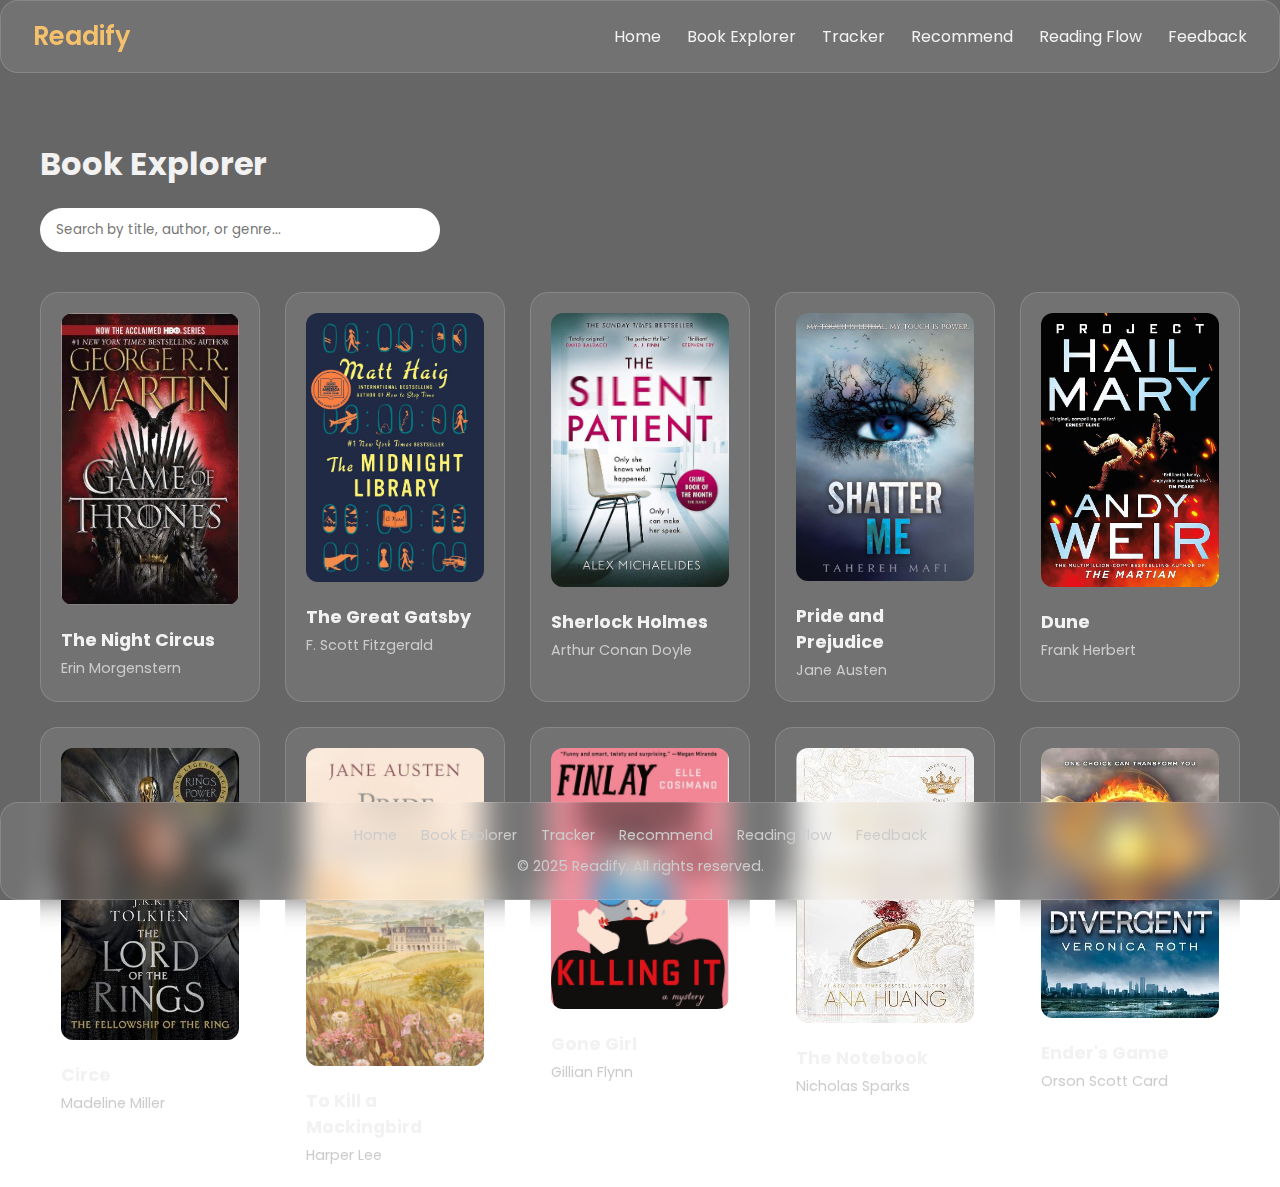
<file: explore.html>
<!DOCTYPE html>
<html lang="en">
<head>
  <meta charset="UTF-8">
  <title>Readify | Book Explorer</title>

  <meta name="viewport" content="width=device-width, initial-scale=1.0">
  <meta name="description" content="Explore books, read synopses, and discover your next read.">

  
  <link rel="preconnect" href="https://fonts.googleapis.com">
  <link rel="preconnect" href="https://fonts.gstatic.com" crossorigin>
  <link href="https://fonts.googleapis.com/css2?family=Poppins:wght@300;400;600&display=swap" rel="stylesheet">

  
  <link rel="stylesheet" href="styles/explore2.css">
</head>

<body>

  <header class="navbar glass">
    <h1 class="logo">Readify</h1>

    <nav id="navLinks">
  <a href="index.html">Home</a>
  <a href="explore.html">Book Explorer</a>
  <a href="tracker2.html">Tracker</a>
  <a href="recommend.html">Recommend</a>
  <a href="reading.html">Reading Flow</a>
  <a href="feedback.html">Feedback</a>
</nav>


    <button class="menu-toggle" id="menuToggle">☰</button>
  </header>

  <main class="explore-container">

    <h2 class="page-title">Book Explorer</h2>

    <input
      type="text"
      id="searchInput"
      placeholder="Search by title, author, or genre..."
      class="search-box"
    >

    
    <div id="bookGrid" class="book-grid"></div>

  </main>

  
  <div id="bookModal" class="modal hidden">
    <div class="modal-content glass">

      <span class="close-btn" onclick="closeModal()">×</span>

      <h3 id="modalTitle">Book Title</h3>
      <p id="modalSynopsis"></p>

      <h4>Prequels / Sequels</h4>
      <ul id="modalSeries"></ul>

      <h4>Ratings</h4>
      <table class="ratings-table">
        <tr>
          <th>Source</th>
          <th>Rating</th>
        </tr>
        <tbody id="modalRatings"></tbody>
      </table>

    </div>
  </div>

  
  <footer class="footer glass">
    <div class="footer-nav">
      <a href="index.html">Home</a>
      <a href="explore.html">Book Explorer</a>
      <a href="tracker2.html">Tracker</a>
      <a href="recommend.html">Recommend</a>
      <a href="reading.html">Reading Flow</a>
      <a href="feedback.html">Feedback</a>
    </div>
    <p>© 2025 Readify. All rights reserved.</p>
  </footer>

  
  <script src="Scripts/hamburgermenu.js"></script>
  <script src="Scripts/explore.js"></script>

</body>
</html>
</file>
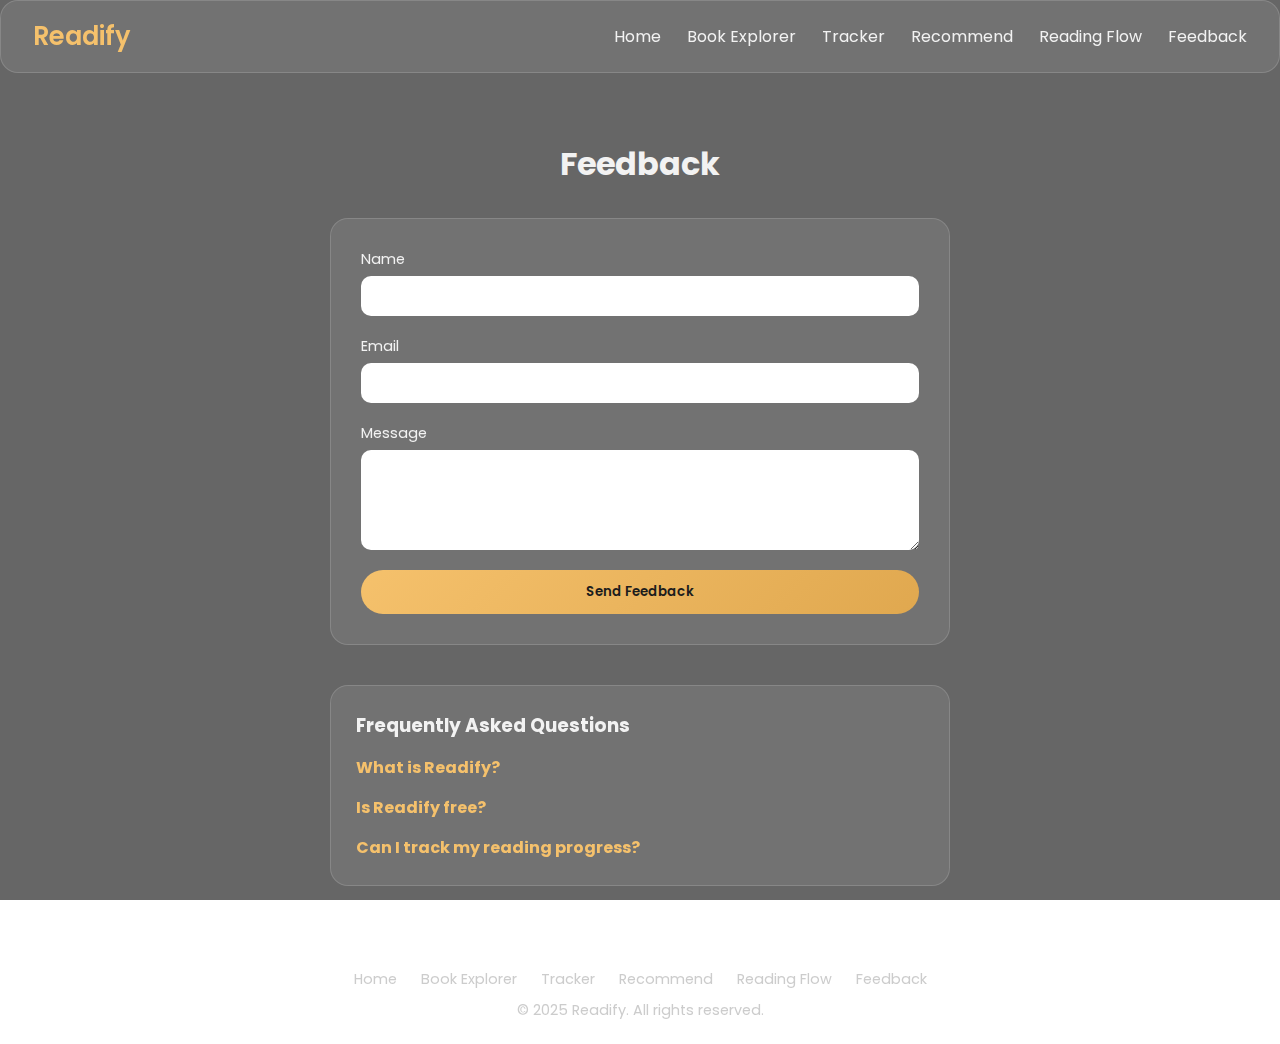
<file: feedback.html>
<!DOCTYPE html>
<html lang="en">
<head>
  <meta charset="UTF-8">
  <title>Readify | Feedback</title>

  <meta name="viewport" content="width=device-width, initial-scale=1.0">
  <meta name="description" content="Send feedback and read frequently asked questions.">

  <link rel="preconnect" href="https://fonts.googleapis.com">
  <link rel="preconnect" href="https://fonts.gstatic.com" crossorigin>
  <link href="https://fonts.googleapis.com/css2?family=Poppins:wght@300;400;600&display=swap" rel="stylesheet">

  
  <link rel="stylesheet" href="styles/feedback.css">
</head>

<body>

  
  <header class="navbar glass">
    <h1 class="logo">Readify</h1>

    <nav id="navLinks">
  <a href="index1.html">Home</a>
  <a href="explore.html">Book Explorer</a>
  <a href="tracker2.html">Tracker</a>
  <a href="recommend.html">Recommend</a>
  <a href="reading.html">Reading Flow</a>
  <a href="feedback.html">Feedback</a>
</nav>


    <button class="menu-toggle" id="menuToggle">☰</button>
  </header>

  
  <main class="feedback-container">

    <h2 class="page-title">Feedback</h2>

    
    <form id="feedbackForm" class="feedback-form glass">

      <label>
        Name
        <input type="text" id="name" required>
      </label>

      <label>
        Email
        <input type="email" id="email" required>
      </label>

      <label>
        Message
        <textarea id="message" required></textarea>
      </label>

      <button type="submit">Send Feedback</button>
    </form>

    
    <section class="faq-section glass">
      <h3>Frequently Asked Questions</h3>

      <div class="faq-item">
        <h4 class="faq-question">What is Readify?</h4>
        <p class="faq-answer">
          Readify is a platform that encourages reading through discovery and tracking tools.
        </p>
      </div>

      <div class="faq-item">
        <h4 class="faq-question">Is Readify free?</h4>
        <p class="faq-answer">
          Yes, Readify is completely free to use.
        </p>
      </div>

      <div class="faq-item">
        <h4 class="faq-question">Can I track my reading progress?</h4>
        <p class="faq-answer">
          Yes, you can track reading progress and completed books.
        </p>
      </div>

    </section>

  </main>

  
  <footer class="footer glass">
    <div class="footer-nav">
      <a href="index.html">Home</a>
      <a href="explore.html">Book Explorer</a>
      <a href="tracker2.html">Tracker</a>
      <a href="recommend.html">Recommend</a>
      <a href="reading.html">Reading Flow</a>
      <a href="feedback.html">Feedback</a>
    </div>
    <p>© 2025 Readify. All rights reserved.</p>
  </footer>

  
  <script src="Scripts/hamburgermenu.js"></script>
  <script src="Scripts/feedback.js"></script>

</body>
</html>
</file>
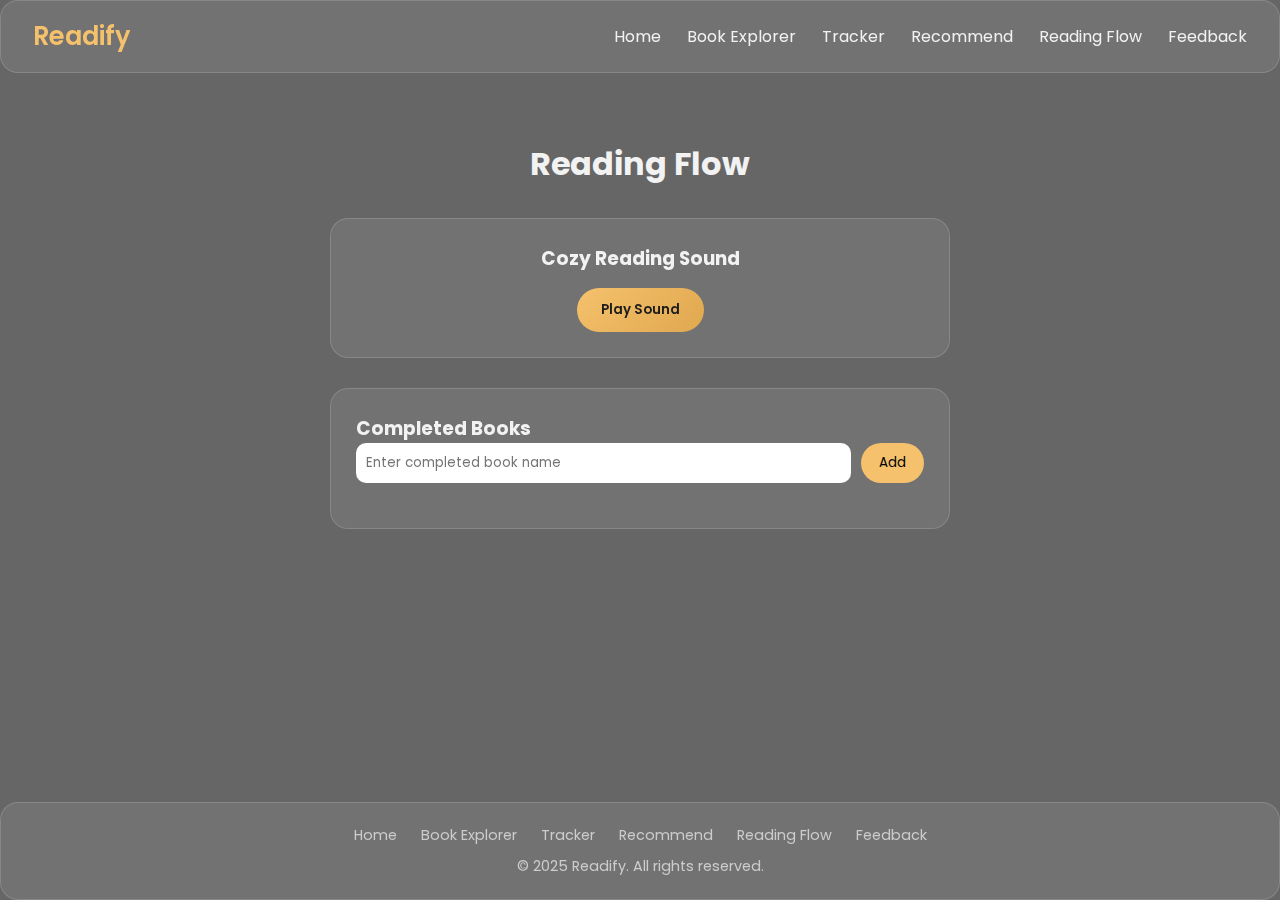
<file: reading.html>
<!DOCTYPE html>
<html lang="en">
<head>
  <meta charset="UTF-8">
  <title>Readify | Reading Flow</title>

  <meta name="viewport" content="width=device-width, initial-scale=1.0">
  <meta name="description" content="Enjoy a calm reading flow with ambient sounds and track completed books.">

  
  <link rel="preconnect" href="https://fonts.googleapis.com">
  <link rel="preconnect" href="https://fonts.gstatic.com" crossorigin>
  <link href="https://fonts.googleapis.com/css2?family=Poppins:wght@300;400;600&display=swap" rel="stylesheet">

  
  <link rel="stylesheet" href="styles/reading.css">
</head>

<body>

  
  <header class="navbar glass">
    <h1 class="logo">Readify</h1>

    <nav id="navLinks">
  <a href="index.html">Home</a>
  <a href="explore.html">Book Explorer</a>
  <a href="tracker2.html">Tracker</a>
  <a href="recommend.html">Recommend</a>
  <a href="reading.html">Reading Flow</a>
  <a href="feedback.html">Feedback</a>
</nav>


    <button class="menu-toggle" id="menuToggle">☰</button>
  </header>

  
  <main class="reading-container">

    <h2 class="page-title">Reading Flow</h2>

    
    <section class="sound-section glass">
      <h3>Cozy Reading Sound</h3>
      <button id="soundBtn">Play Sound</button>
      <audio id="ambientSound" loop>
        
        <source src="https://actions.google.com/sounds/v1/weather/rain_heavy_loud.ogg" type="audio/ogg">
        
        <source src="https://assets.mixkit.co/sfx/preview/mixkit-light-rain-loop-1653.mp3" type="audio/mpeg">
        Your browser does not support the audio element.
      </audio>
    </section>

    
    <section class="completed-section glass">
      <h3>Completed Books</h3>

      <form id="completedForm">
        <input
          type="text"
          id="bookName"
          placeholder="Enter completed book name"
          required
        >
        <button type="submit">Add</button>
      </form>

      <ul id="completedList"></ul>
    </section>

  </main>

  
  <footer class="footer glass">
    <div class="footer-nav">
      <a href="index.html">Home</a>
      <a href="explore.html">Book Explorer</a>
      <a href="tracker2.html">Tracker</a>
      <a href="recommend.html">Recommend</a>
      <a href="reading.html">Reading Flow</a>
      <a href="feedback.html">Feedback</a>
    </div>
    <p>© 2025 Readify. All rights reserved.</p>
  </footer>

  
  <script src="Scripts/hamburgermenu.js"></script>
  <script src="Scripts/reading.js"></script>

</body>
</html>
</file>
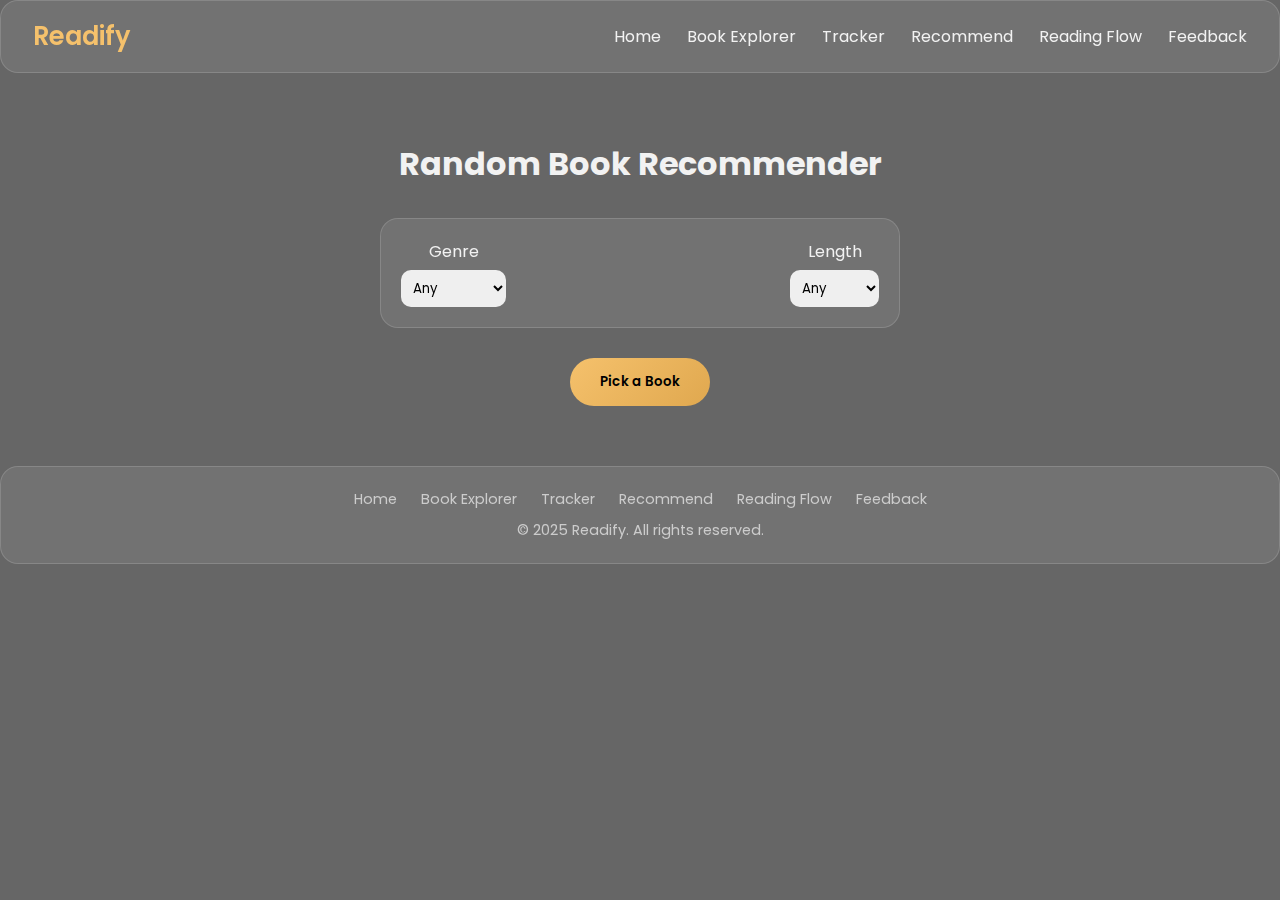
<file: recommend.html>
<!DOCTYPE html>
<html lang="en">
<head>
  <meta charset="UTF-8">
  <title>Readify | Random Book Recommender</title>

  <meta name="viewport" content="width=device-width, initial-scale=1.0">
  <meta name="description" content="Get random book recommendations and save them to your reading list.">

  
  <link rel="preconnect" href="https://fonts.googleapis.com">
  <link rel="preconnect" href="https://fonts.gstatic.com" crossorigin>
  <link href="https://fonts.googleapis.com/css2?family=Poppins:wght@300;400;600&display=swap" rel="stylesheet">

  
  <link rel="stylesheet" href="styles/recommend.css">
</head>

<body>

  
  <header class="navbar glass">
    <h1 class="logo">Readify</h1>

    <nav id="navLinks">
      <a href="index.html">Home</a>
      <a href="explore.html">Book Explorer</a>
      <a href="tracker2.html">Tracker</a>
      <a href="recommend.html">Recommend</a>
      <a href="reading.html">Reading Flow</a>
      <a href="feedback.html">Feedback</a>
    </nav>

    <button class="menu-toggle" id="menuToggle">☰</button>
  </header>

  
  <main class="recommend-container">

    <h2 class="page-title">Random Book Recommender</h2>

    
    <div class="filters glass">
      <label>
        Genre
        <select id="genreSelect">
          <option value="all">Any</option>
          <option value="Fantasy">Fantasy</option>
          <option value="Dystopian">Dystopian</option>
          <option value="Sci-Fi">Sci-Fi</option>
          <option value="Mystery">Mystery</option>
          <option value="Romance">Romance</option>
          <option value="Fiction">Fiction</option>
        </select>
      </label>

      <label>
        Length
        <select id="lengthSelect">
          <option value="all">Any</option>
          <option value="short">Short</option>
          <option value="medium">Medium</option>
          <option value="long">Long</option>
        </select>
      </label>
    </div>

    
    <div id="resultCard" class="result-card glass hidden">
      <h3 id="bookTitle">Recommend Book</h3>
      <p id="bookAuthor"></p>
      <p id="bookGenre"></p>

      <button id="saveBtn">Save to Reading List</button>
    </div>

    
    <button id="pickBtn" class="pick-btn">Pick a Book</button>

  </main>

  
  <footer class="footer glass">
    <div class="footer-nav">
      <a href="index.html">Home</a>
      <a href="explore.html">Book Explorer</a>
      <a href="tracker2.html">Tracker</a>
      <a href="recommend.html">Recommend</a>
      <a href="reading.html">Reading Flow</a>
      <a href="feedback.html">Feedback</a>
    </div>
    <p>© 2025 Readify. All rights reserved.</p>
  </footer>

  
  <script src="Scripts/hamburgermenu.js"></script>
  <script src="Scripts/recommend.js"></script>

</body>
</html>
</file>
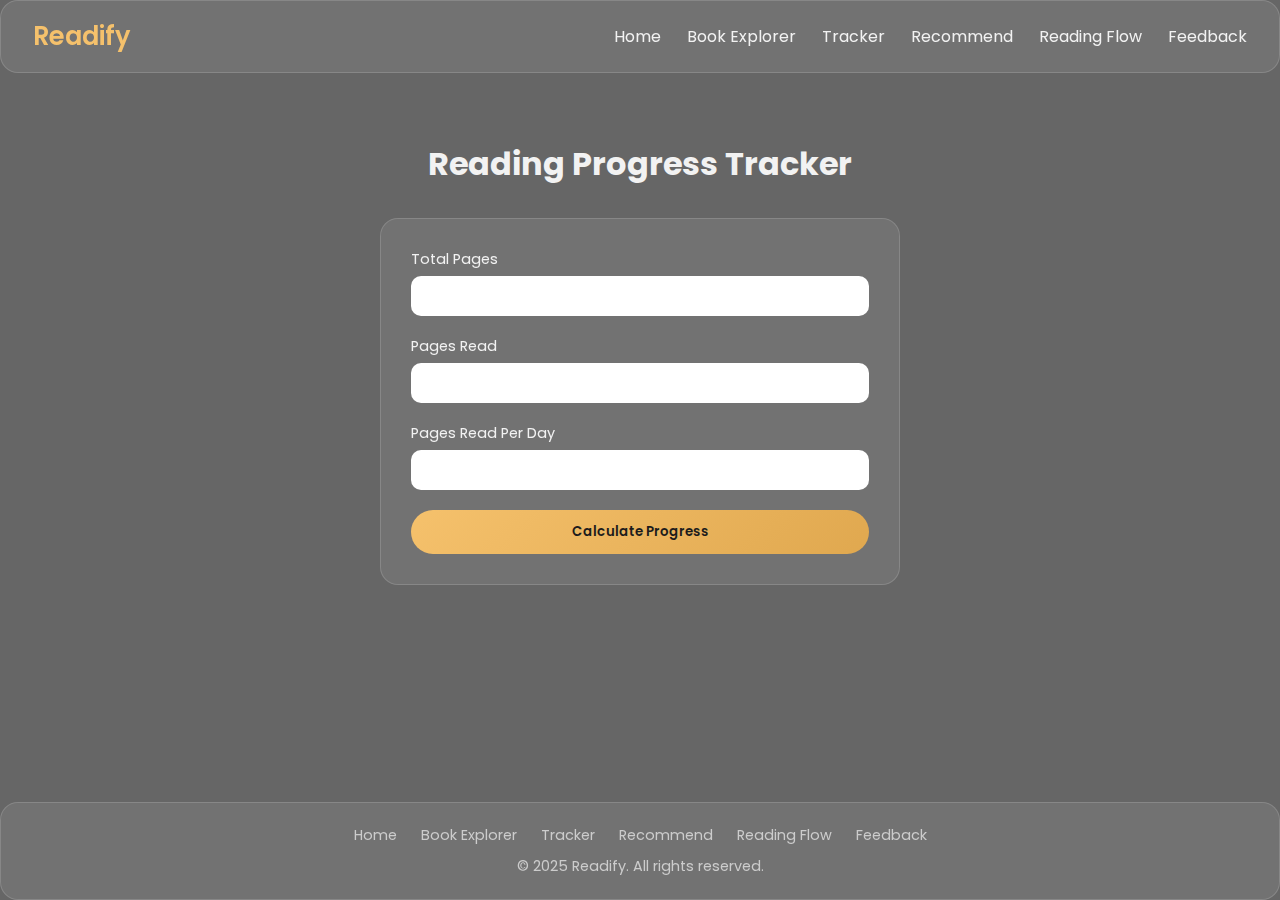
<file: tracker2.html>
<!DOCTYPE html>
<html lang="en">
<head>
  <meta charset="UTF-8">
  <title>Readify | Reading Progress Tracker</title>

  <meta name="viewport" content="width=device-width, initial-scale=1.0">
  <meta name="description" content="Track your reading progress and estimate completion time.">

  
  <link rel="preconnect" href="https://fonts.googleapis.com">
  <link rel="preconnect" href="https://fonts.gstatic.com" crossorigin>
  <link href="https://fonts.googleapis.com/css2?family=Poppins:wght@300;400;600&display=swap" rel="stylesheet">

  
  <link rel="stylesheet" href="styles/tracker2.css">
</head>

<body>


  <header class="navbar glass">
    <h1 class="logo">Readify</h1>

    <nav id="navLinks">
  <a href="index.html">Home</a>
  <a href="explore.html">Book Explorer</a>
  <a href="tracker2.html">Tracker</a>
  <a href="recommend.html">Recommend</a>
  <a href="reading.html">Reading Flow</a>
  <a href="feedback.html">Feedback</a>
</nav>


    <button class="menu-toggle" id="menuToggle">☰</button>
  </header>

  
  <main class="tracker-container">

    <h2 class="page-title">Reading Progress Tracker</h2>

    <form id="trackerForm" class="tracker-form glass">

      <label>
        Total Pages
        <input type="number" id="totalPages" required>
      </label>

      <label>
        Pages Read
        <input type="number" id="pagesRead" required>
      </label>

      <label>
        Pages Read Per Day
        <input type="number" id="pagesPerDay" required>
      </label>

      <button type="submit">Calculate Progress</button>

    </form>

  
    <div id="resultBox" class="result-box glass hidden">
      <p id="progressText"></p>

      <div class="progress-bar">
        <div id="progressFill"></div>
      </div>
    </div>

  </main>

  
  <footer class="footer glass">
    <div class="footer-nav">
      <a href="index.html">Home</a>
      <a href="explore.html">Book Explorer</a>
      <a href="tracker2.html">Tracker</a>
      <a href="recommend.html">Recommend</a>
      <a href="reading.html">Reading Flow</a>
      <a href="feedback.html">Feedback</a>
    </div>
    <p>© 2025 Readify. All rights reserved.</p>
  </footer>

  
  <script src="Scripts/hamburgermenu.js"></script>
  <script src="Scripts/tracker.js"></script>

</body>
</html>
</file>
<file: styles/explore2.css>
* {
  margin: 0;
  padding: 0;
  box-sizing: border-box;
  font-family: 'Poppins', sans-serif;
}

body {
  min-height: 100vh;
  background: linear-gradient(rgba(0, 0, 0, 0.6), rgba(0, 0, 0, 0.6)), url('https://images.unsplash.com/photo-1481627834876-b7833e8f5570?ixlib=rb-1.2.1&auto=format&fit=crop&w=1950&q=80');
  background-size: cover;
  background-position: center;
  background-attachment: fixed;
  color: #f2f2f2;
}


.glass {
  background: rgba(255, 255, 255, 0.08);
  backdrop-filter: blur(14px);
  -webkit-backdrop-filter: blur(14px);
  border-radius: 18px;
  border: 1px solid rgba(255, 255, 255, 0.15);
}


.navbar {
  width: 100%;
  padding: 16px 32px;
  position: fixed;
  top: 0;
  left: 0;
  z-index: 1000;

  display: flex;
  align-items: center;
  justify-content: space-between;
}

.logo {
  font-size: 1.6rem;
  font-weight: 600;
  color: #f5c16c;
}

nav {
  display: flex;
  gap: 26px;
}

nav a {
  text-decoration: none;
  color: #f2f2f2;
}

.explore-container {
  padding-top: 140px;
  padding-left: 40px;
  padding-right: 40px;
}

.page-title {
  font-size: 2rem;
  margin-bottom: 20px;
}


.search-box {
  width: 100%;
  max-width: 400px;
  padding: 12px 16px;
  border-radius: 25px;
  border: none;
  outline: none;
  margin-bottom: 40px;
}


.book-grid {
  display: grid;
  grid-template-columns: repeat(auto-fit, minmax(220px, 1fr));
  gap: 25px;
}


.book-card {
  padding: 20px;
  cursor: pointer;
  transition: transform 0.3s ease;
}

.book-card:hover {
  transform: translateY(-6px);
}

.book-card img {
  width: 100%;
  border-radius: 12px;
  margin-bottom: 15px;
}

.book-card h3 {
  font-size: 1.1rem;
  margin-bottom: 5px;
}

.book-card p {
  font-size: 0.9rem;
  color: #cccccc;
}


.modal {
  position: fixed;
  top: 0;
  left: 0;
  width: 100%;
  height: 100%;
  background: rgba(0, 0, 0, 0.7);

  display: flex;
  align-items: center;
  justify-content: center;
}

.hidden {
  display: none;
}

.modal-content {
  max-width: 500px;
  width: 90%;
  padding: 30px;
}

.close-btn {
  float: right;
  font-size: 1.5rem;
  cursor: pointer;
}


.ratings-table {
  width: 100%;
  margin-top: 10px;
  border-collapse: collapse;
}

.ratings-table th,
.ratings-table td {
  border: 1px solid rgba(255, 255, 255, 0.2);
  padding: 8px;
  text-align: left;
}

.ratings-table th {
  background: rgba(255, 255, 255, 0.1);
}


@media (max-width: 768px) {
  nav {
    display: none;
  }

  .explore-container {
    padding-left: 20px;
    padding-right: 20px;
  }
}


.footer {
  position: fixed;
  bottom: 0;
  width: 100%;
  text-align: center;
  padding: 22px;
  margin-top: 60px;
  font-size: 0.9rem;
  color: #cccccc;
}

.footer-nav {
  margin-bottom: 10px;
}

.footer-nav a {
  margin: 0 10px;
  color: #ccc;
  text-decoration: none;
  font-size: 0.9rem;
  transition: color 0.3s ease;
}

.footer-nav a:hover {
  color: #f5c16c;
}

/* Hamburger menu */
.menu-toggle {
    display: none;
    font-size: 28px;
    background: none;
    border: none;
    color: white;
    cursor: pointer;
}

/* Mobile view */
@media (max-width: 768px) {
    nav {
        display: none;
        flex-direction: column;
        background: rgba(0, 0, 0, 0.9);
        position: absolute;
        top: 70px;
        left: 0;
        width: 100%;
        text-align: center;
        padding: 20px 0;
    }

    nav a {
        padding: 10px 0;
        font-size: 18px;
    }

    nav.active {
        display: flex;
    }

    .menu-toggle {
        display: block;
    }
}
</file>
<file: styles/feedback.css>
* {
  margin: 0;
  padding: 0;
  box-sizing: border-box;
  font-family: 'Poppins', sans-serif;
}

body {
  min-height: 100vh;
  background: linear-gradient(rgba(0, 0, 0, 0.6), rgba(0, 0, 0, 0.6)), url('https://images.unsplash.com/photo-1481627834876-b7833e8f5570?ixlib=rb-1.2.1&auto=format&fit=crop&w=1950&q=80');
  background-size: cover;
  background-position: center;
  background-attachment: fixed;
  color: #f2f2f2;
}


.glass {
  background: rgba(255, 255, 255, 0.08);
  backdrop-filter: blur(14px);
  -webkit-backdrop-filter: blur(14px);
  border-radius: 18px;
  border: 1px solid rgba(255, 255, 255, 0.15);
}


.navbar {
  width: 100%;
  padding: 16px 32px;
  position: fixed;
  top: 0;
  left: 0;
  z-index: 1000;

  display: flex;
  align-items: center;
  justify-content: space-between;
}

.logo {
  font-size: 1.6rem;
  font-weight: 600;
  color: #f5c16c;
}

nav {
  display: flex;
  gap: 26px;
}

nav a {
  text-decoration: none;
  color: #f2f2f2;
}


.feedback-container {
  padding-top: 140px;
  padding-left: 40px;
  padding-right: 40px;
  max-width: 700px;
  margin: auto;
}

.page-title {
  font-size: 2rem;
  margin-bottom: 30px;
  text-align: center;
}


.feedback-form {
  padding: 30px;
  display: flex;
  flex-direction: column;
  gap: 20px;
  margin-bottom: 40px;
}

.feedback-form label {
  display: flex;
  flex-direction: column;
  font-size: 0.9rem;
}

.feedback-form input,
.feedback-form textarea {
  margin-top: 6px;
  padding: 10px;
  border-radius: 10px;
  border: none;
  outline: none;
}

.feedback-form textarea {
  resize: vertical;
  min-height: 100px;
}

.feedback-form button {
  padding: 12px;
  border-radius: 25px;
  border: none;
  background: linear-gradient(
    135deg,
    #f5c16c,
    #e0a84f
  );
  color: #1c1c1c;
  font-weight: 600;
  cursor: pointer;
}


.faq-section {
  padding: 25px;
}

.faq-item {
  margin-top: 15px;
}

.faq-question {
  cursor: pointer;
  font-size: 1rem;
  color: #f5c16c;
}

.faq-answer {
  display: none;
  margin-top: 8px;
  font-size: 0.9rem;
  color: #cccccc;
}


@media (max-width: 768px) {
  nav {
    display: none;
  }

  .feedback-container {
    padding-left: 20px;
    padding-right: 20px;
  }
}


.footer {
  text-align: center;
  padding: 22px;
  margin-top: 60px;
  font-size: 0.9rem;
  color: #cccccc;
}

.footer-nav {
  margin-bottom: 10px;
}

.footer-nav a {
  margin: 0 10px;
  color: #ccc;
  text-decoration: none;
  font-size: 0.9rem;
  transition: color 0.3s ease;
}

.footer-nav a:hover {
  color: #f5c16c;
}

/* Hamburger menu */
.menu-toggle {
    display: none;
    font-size: 28px;
    background: none;
    border: none;
    color: white;
    cursor: pointer;
}

/* Mobile view */
@media (max-width: 768px) {
    nav {
        display: none;
        flex-direction: column;
        background: rgba(0, 0, 0, 0.9);
        position: absolute;
        top: 70px;
        left: 0;
        width: 100%;
        text-align: center;
        padding: 20px 0;
    }

    nav a {
        padding: 10px 0;
        font-size: 18px;
    }

    nav.active {
        display: flex;
    }

    .menu-toggle {
        display: block;
    }
}
</file>
<file: styles/reading.css>
* {
  margin: 0;
  padding: 0;
  box-sizing: border-box;
  font-family: 'Poppins', sans-serif;
}

body {
  min-height: 100vh;
  background: linear-gradient(rgba(0, 0, 0, 0.6), rgba(0, 0, 0, 0.6)), url('https://images.unsplash.com/photo-1481627834876-b7833e8f5570?ixlib=rb-1.2.1&auto=format&fit=crop&w=1950&q=80');
  background-size: cover;
  background-position: center;
  background-attachment: fixed;
  color: #f2f2f2;
}


.glass {
  background: rgba(255, 255, 255, 0.08);
  backdrop-filter: blur(14px);
  -webkit-backdrop-filter: blur(14px);
  border-radius: 18px;
  border: 1px solid rgba(255, 255, 255, 0.15);
}


.navbar {
  width: 100%;
  padding: 16px 32px;
  position: fixed;
  top: 0;
  left: 0;
  z-index: 1000;

  display: flex;
  align-items: center;
  justify-content: space-between;
}

.logo {
  font-size: 1.6rem;
  font-weight: 600;
  color: #f5c16c;
}

nav {
  display: flex;
  gap: 26px;
}

nav a {
  text-decoration: none;
  color: #f2f2f2;
}


.reading-container {
  padding-top: 140px;
  padding-left: 40px;
  padding-right: 40px;
  max-width: 700px;
  margin: auto;
}

.page-title {
  font-size: 2rem;
  margin-bottom: 30px;
  text-align: center;
}


.sound-section {
  padding: 25px;
  margin-bottom: 30px;
  text-align: center;
}

.sound-section button {
  margin-top: 15px;
  padding: 12px 24px;
  border-radius: 25px;
  border: none;
  background: linear-gradient(
    135deg,
    #f5c16c,
    #e0a84f
  );
  color: #1c1c1c;
  font-weight: 600;
  cursor: pointer;
}


.completed-section {
  padding: 25px;
}

#completedForm {
  display: flex;
  gap: 10px;
  margin-bottom: 20px;
}

#completedForm input {
  flex: 1;
  padding: 10px;
  border-radius: 10px;
  border: none;
  outline: none;
}

#completedForm button {
  padding: 10px 18px;
  border-radius: 20px;
  border: none;
  background: #f5c16c;
  cursor: pointer;
}

#completedList {
  list-style: none;
}

#completedList li {
  padding: 8px 0;
  border-bottom: 1px solid rgba(255, 255, 255, 0.15);
}


@media (max-width: 768px) {
  nav {
    display: none;
  }

  .reading-container {
    padding-left: 20px;
    padding-right: 20px;
  }
}


.footer {
  position: fixed;
  bottom: 0;
  width: 100%;
  text-align: center;
  padding: 22px;
  margin-top: 60px;
  font-size: 0.9rem;
  color: #cccccc;
}

.footer-nav {
  margin-bottom: 10px;
}

.footer-nav a {
  margin: 0 10px;
  color: #ccc;
  text-decoration: none;
  font-size: 0.9rem;
  transition: color 0.3s ease;
}

.footer-nav a:hover {
  color: #f5c16c;
}

/* Hamburger menu */
.menu-toggle {
    display: none;
    font-size: 28px;
    background: none;
    border: none;
    color: white;
    cursor: pointer;
}

/* Mobile view */
@media (max-width: 768px) {
    nav {
        display: none;
        flex-direction: column;
        background: rgba(0, 0, 0, 0.9);
        position: absolute;
        top: 70px;
        left: 0;
        width: 100%;
        text-align: center;
        padding: 20px 0;
    }

    nav a {
        padding: 10px 0;
        font-size: 18px;
    }

    nav.active {
        display: flex;
    }

    .menu-toggle {
        display: block;
    }
}
</file>
<file: styles/recommend.css>
* {
  margin: 0;
  padding: 0;
  box-sizing: border-box;
  font-family: 'Poppins', sans-serif;
}

body {
  min-height: 100vh;
  background: linear-gradient(rgba(0, 0, 0, 0.6), rgba(0, 0, 0, 0.6)), url('https://images.unsplash.com/photo-1481627834876-b7833e8f5570?ixlib=rb-1.2.1&auto=format&fit=crop&w=1950&q=80');
  background-size: cover;
  background-position: center;
  background-attachment: fixed;
  color: #f2f2f2;
}


.glass {
  background: rgba(255, 255, 255, 0.08);
  backdrop-filter: blur(14px);
  -webkit-backdrop-filter: blur(14px);
  border-radius: 18px;
  border: 1px solid rgba(255, 255, 255, 0.15);
}


.navbar {
  width: 100%;
  padding: 16px 32px;
  position: fixed;
  top: 0;
  left: 0;
  z-index: 1000;

  display: flex;
  align-items: center;
  justify-content: space-between;
}

.logo {
  font-size: 1.6rem;
  font-weight: 600;
  color: #f5c16c;
}

nav {
  display: flex;
  gap: 26px;
}

nav a {
  text-decoration: none;
  color: #f2f2f2;
}



.recommend-container {
  padding-top: 140px;
  padding-left: 40px;
  padding-right: 40px;
  max-width: 600px;
  margin: auto;
  text-align: center;
}

.page-title {
  font-size: 2rem;
  margin-bottom: 30px;
}


.filters {
  display: flex;
  justify-content: space-between;
  gap: 20px;
  padding: 20px;
  margin-bottom: 30px;
}

.filters label {
  display: flex;
  flex-direction: column;
  gap: 6px;
}

.filters select {
  padding: 8px;
  border-radius: 10px;
  border: none;
}


.result-card {
  padding: 25px;
  margin-bottom: 25px;
}

.result-card p {
  color: #cccccc;
  margin-bottom: 10px;
}

.hidden {
  display: none;
}

.result-card button {
  margin-top: 10px;
  padding: 10px 20px;
  border-radius: 20px;
  border: none;
  background: #f5c16c;
  cursor: pointer;
}


.pick-btn {
  padding: 14px 30px;
  border-radius: 30px;
  border: none;
  background: linear-gradient(
    135deg,
    #f5c16c,
    #e0a84f
  );
  font-weight: 600;
  cursor: pointer;
  transition: transform 0.2s;
}

.pick-btn:hover {
  transform: scale(1.05);
}


@media (max-width: 768px) {
  nav {
    display: none;
  }


  .filters {
    flex-direction: column;
  }

  .recommend-container {
    padding-left: 20px;
    padding-right: 20px;
  }
}


.footer {
  text-align: center;
  padding: 22px;
  margin-top: 60px;
  font-size: 0.9rem;
  color: #cccccc;
}

.footer-nav {
  margin-bottom: 10px;
}

.footer-nav a {
  margin: 0 10px;
  color: #ccc;
  text-decoration: none;
  font-size: 0.9rem;
  transition: color 0.3s ease;
}

.footer-nav a:hover {
  color: #f5c16c;
}

/* Hamburger menu */
.menu-toggle {
    display: none;
    font-size: 28px;
    background: none;
    border: none;
    color: white;
    cursor: pointer;
}

/* Mobile view */
@media (max-width: 768px) {
    nav {
        display: none;
        flex-direction: column;
        background: rgba(0, 0, 0, 0.9);
        position: absolute;
        top: 70px;
        left: 0;
        width: 100%;
        text-align: center;
        padding: 20px 0;
    }

    nav a {
        padding: 10px 0;
        font-size: 18px;
    }

    nav.active {
        display: flex;
    }

    .menu-toggle {
        display: block;
    }
}
</file>
<file: styles/tracker2.css>
* {
  margin: 0;
  padding: 0;
  box-sizing: border-box;
  font-family: 'Poppins', sans-serif;
}

body {
  min-height: 100vh;
  background: linear-gradient(rgba(0, 0, 0, 0.6), rgba(0, 0, 0, 0.6)), url('https://images.unsplash.com/photo-1481627834876-b7833e8f5570?ixlib=rb-1.2.1&auto=format&fit=crop&w=1950&q=80');
  background-size: cover;
  background-position: center;
  background-attachment: fixed;
  color: #f2f2f2;
}


.glass {
  background: rgba(255, 255, 255, 0.08);
  backdrop-filter: blur(14px);
  -webkit-backdrop-filter: blur(14px);
  border-radius: 18px;
  border: 1px solid rgba(255, 255, 255, 0.15);
}


.navbar {
  width: 100%;
  padding: 16px 32px;
  position: fixed;
  top: 0;
  left: 0;
  z-index: 1000;

  display: flex;
  align-items: center;
  justify-content: space-between;
}

.logo {
  font-size: 1.6rem;
  font-weight: 600;
  color: #f5c16c;
}

nav {
  display: flex;
  gap: 26px;
}

nav a {
  text-decoration: none;
  color: #f2f2f2;
}


.tracker-container {
  padding-top: 140px;
  padding-left: 40px;
  padding-right: 40px;
  max-width: 600px;
  margin: auto;
}

.page-title {
  font-size: 2rem;
  margin-bottom: 30px;
  text-align: center;
}


.tracker-form {
  padding: 30px;
  display: flex;
  flex-direction: column;
  gap: 20px;
}

.tracker-form label {
  display: flex;
  flex-direction: column;
  font-size: 0.9rem;
}

.tracker-form input {
  margin-top: 6px;
  padding: 10px;
  border-radius: 10px;
  border: none;
  outline: none;
}

.tracker-form button {
  padding: 12px;
  border-radius: 25px;
  border: none;
  background: linear-gradient(135deg,
      #f5c16c,
      #e0a84f);
  color: #1c1c1c;
  font-weight: 600;
  cursor: pointer;
  transition: 0.3s;
}

.tracker-form button:hover {
  box-shadow: 0 0 20px rgba(245, 193, 108, 0.7);
}


.result-box {
  margin-top: 30px;
  padding: 25px;
}

.hidden {
  display: none;
}

.progress-bar {
  width: 100%;
  height: 16px;
  background: rgba(255, 255, 255, 0.2);
  border-radius: 10px;
  overflow: hidden;
  margin-top: 15px;
}

#progressFill {
  height: 100%;
  width: 0%;
  background: linear-gradient(135deg,
      #f5c16c,
      #e0a84f);
  transition: width 0.5s ease;
}


@media (max-width: 768px) {
  nav {
    display: none;
  }

  .tracker-container {
    padding-left: 20px;
    padding-right: 20px;
  }
}


.footer {
  position: fixed;
  bottom: 0;
  width: 100%;
  text-align: center;
  padding: 22px;
  margin-top: 60px;
  font-size: 0.9rem;
  color: #cccccc;
}

.footer-nav {
  margin-bottom: 10px;
}

.footer-nav a {
  margin: 0 10px;
  color: #ccc;
  text-decoration: none;
  font-size: 0.9rem;
  transition: color 0.3s ease;
}

.footer-nav a:hover {
  color: #f5c16c;
}

/* Hamburger menu */
.menu-toggle {
  display: none;
  font-size: 28px;
  background: none;
  border: none;
  color: white;
  cursor: pointer;
}

/* Mobile view */
@media (max-width: 768px) {
  nav {
    display: none;
    flex-direction: column;
    background: rgba(0, 0, 0, 0.9);
    position: absolute;
    top: 70px;
    left: 0;
    width: 100%;
    text-align: center;
    padding: 20px 0;
  }

  nav a {
    padding: 10px 0;
    font-size: 18px;
  }

  nav.active {
    display: flex;
  }

  .menu-toggle {
    display: block;
  }
}
</file>
